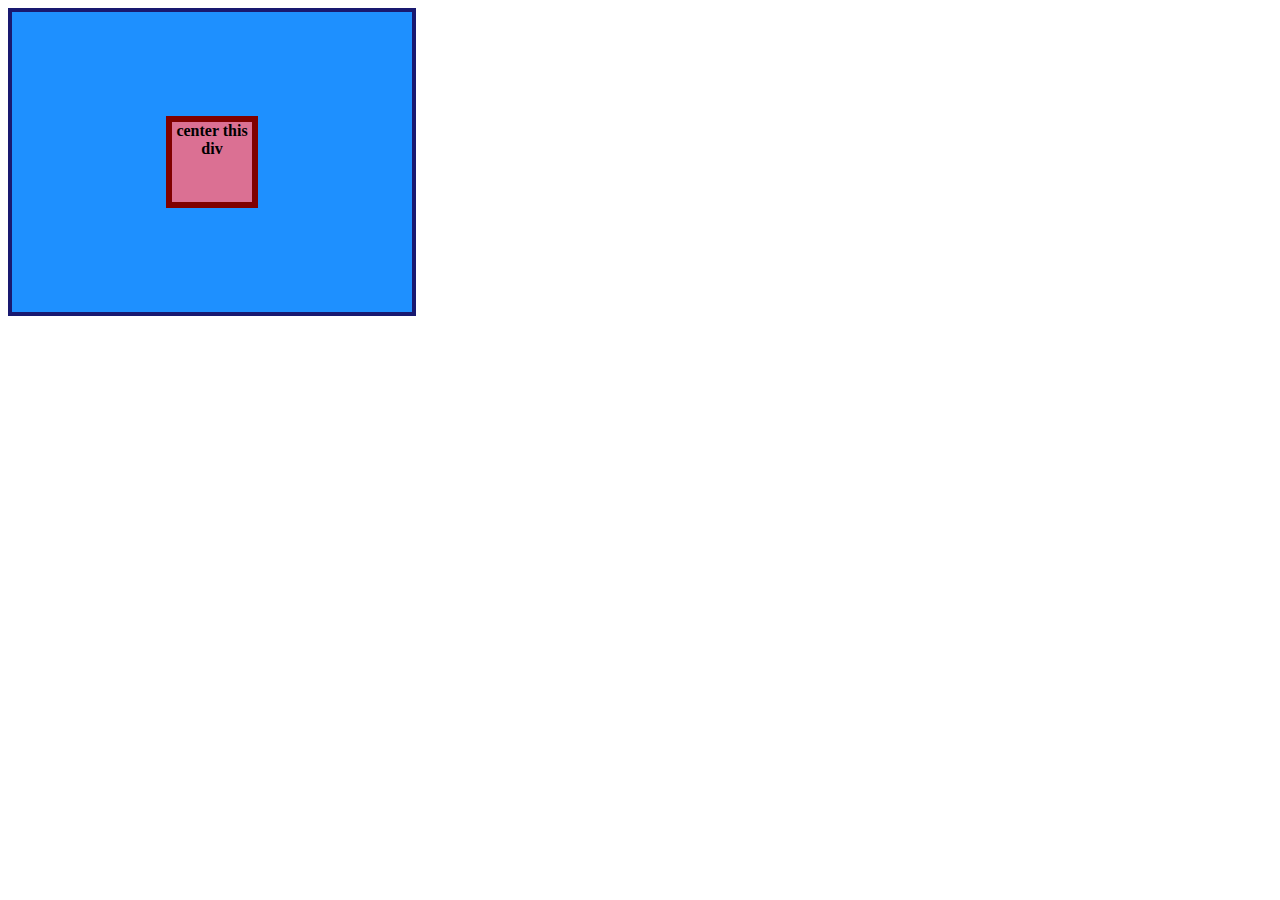
<file: 01-flex-center/index.html>
<!DOCTYPE html>
<html lang="en">
  <head>
    <meta charset="UTF-8">
    <meta http-equiv="X-UA-Compatible" content="IE=edge">
    <meta name="viewport" content="width=device-width, initial-scale=1.0">
    <title>CENTER THIS DIV</title>
    <link rel="stylesheet" href="style.css">
  </head>
  <body>
    <div class="container">
      <div class="box">center this div</div>
    </div>
  </body>
</html>
</file>
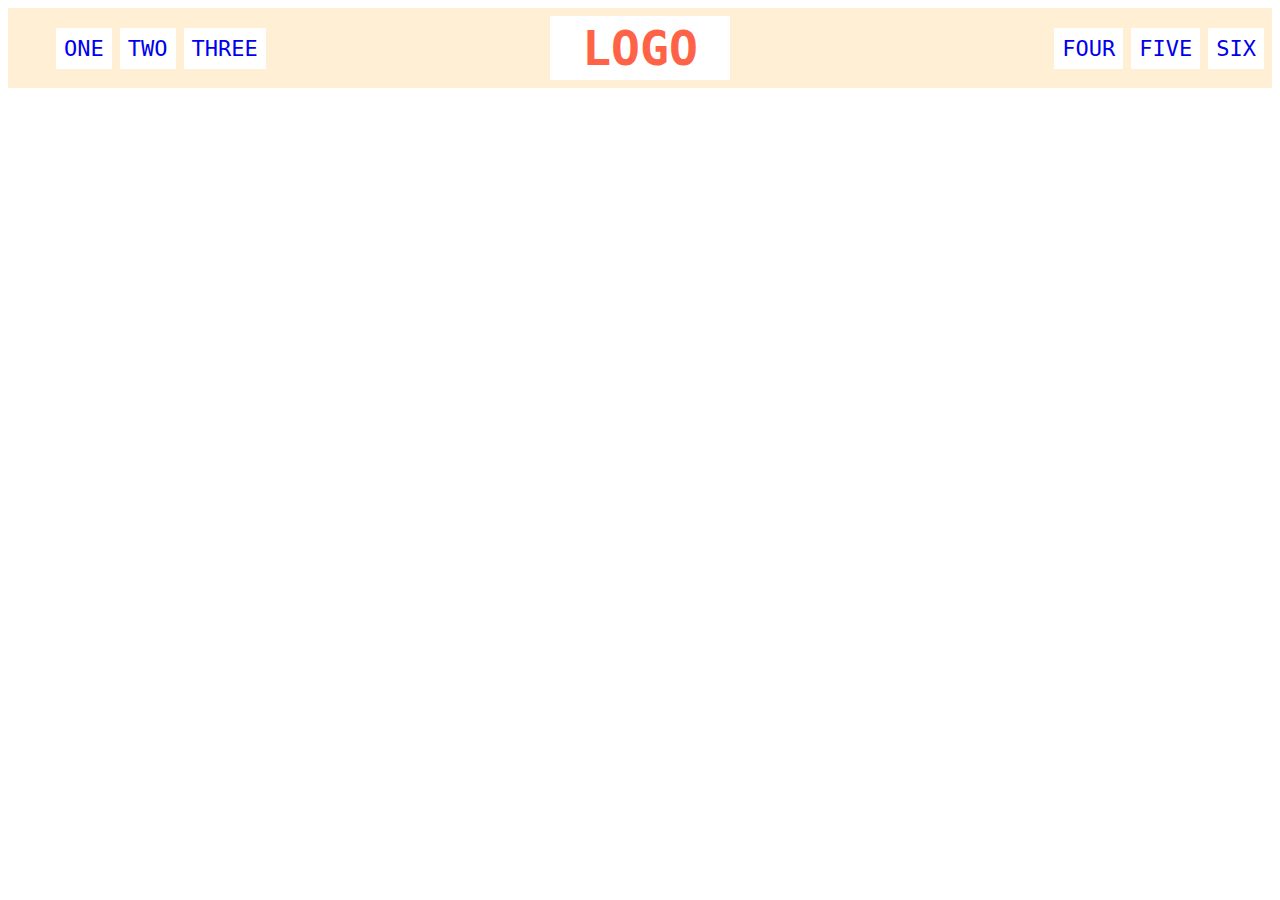
<file: 02-flex-header/index.html>
<!DOCTYPE html>
<html lang="en">
  <head>
    <meta charset="UTF-8">
    <meta http-equiv="X-UA-Compatible" content="IE=edge">
    <meta name="viewport" content="width=device-width, initial-scale=1.0">
    <title>Flex Header</title>
    <link rel="stylesheet" href="style.css">
  </head>
  <body>
    <div class="header">
      <div class="left-links">
        <ul>
          <li><a href="#">ONE</a></li>
          <li><a href="#">TWO</a></li>
          <li><a href="#">THREE</a></li>
        </ul>
      </div>
      <div class="logo">LOGO</div>
      <div class="right-links">
        <ul>
          <li><a href="#">FOUR</a></li>
          <li><a href="#">FIVE</a></li>
          <li><a href="#">SIX</a></li>
        </ul>
      </div>
    </div>
  </body>
</html>
</file>
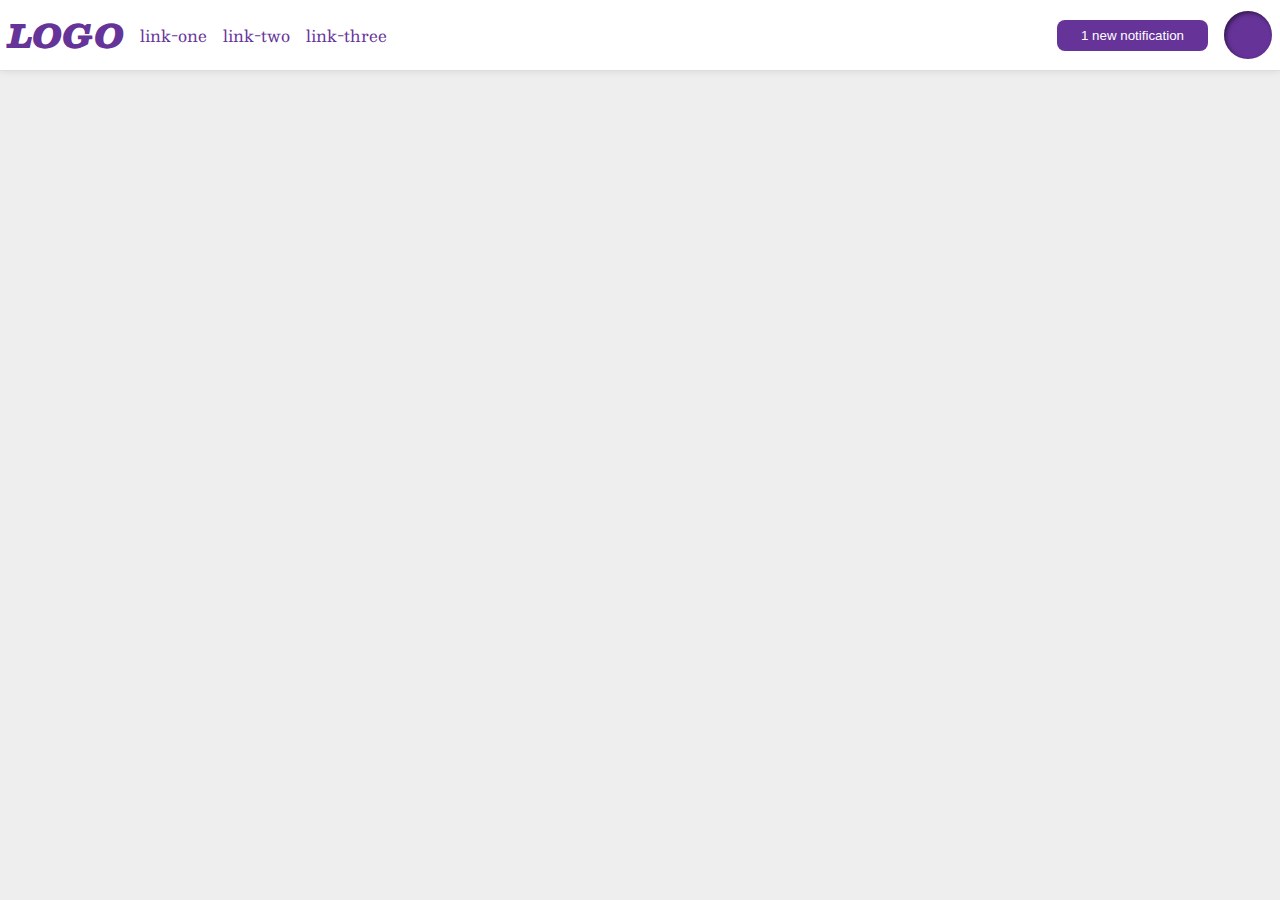
<file: 03-flex-header-2/index.html>
<!DOCTYPE html>
<html lang="en">
  <head>
    <meta charset="UTF-8">
    <meta http-equiv="X-UA-Compatible" content="IE=edge">
    <meta name="viewport" content="width=device-width, initial-scale=1.0">
    <title>Flex Header 2</title>
    <link rel="stylesheet" href="style.css">
  </head>
  <body>
    <div class="header">
      <div class="left">
        <div class="logo">
          LOGO
        </div>
        <ul class="links">
          <li><a href="google.com">link-one</a></li>
          <li><a href="google.com">link-two</a></li>
          <li><a href="google.com">link-three</a></li>
        </ul>

      </div>

      <div class="right">
        <button class="notifications">
          1 new notification
        </button>
        <div class="profile-image"></div>
      </div>
    </div>
  </body>
</html>
</file>
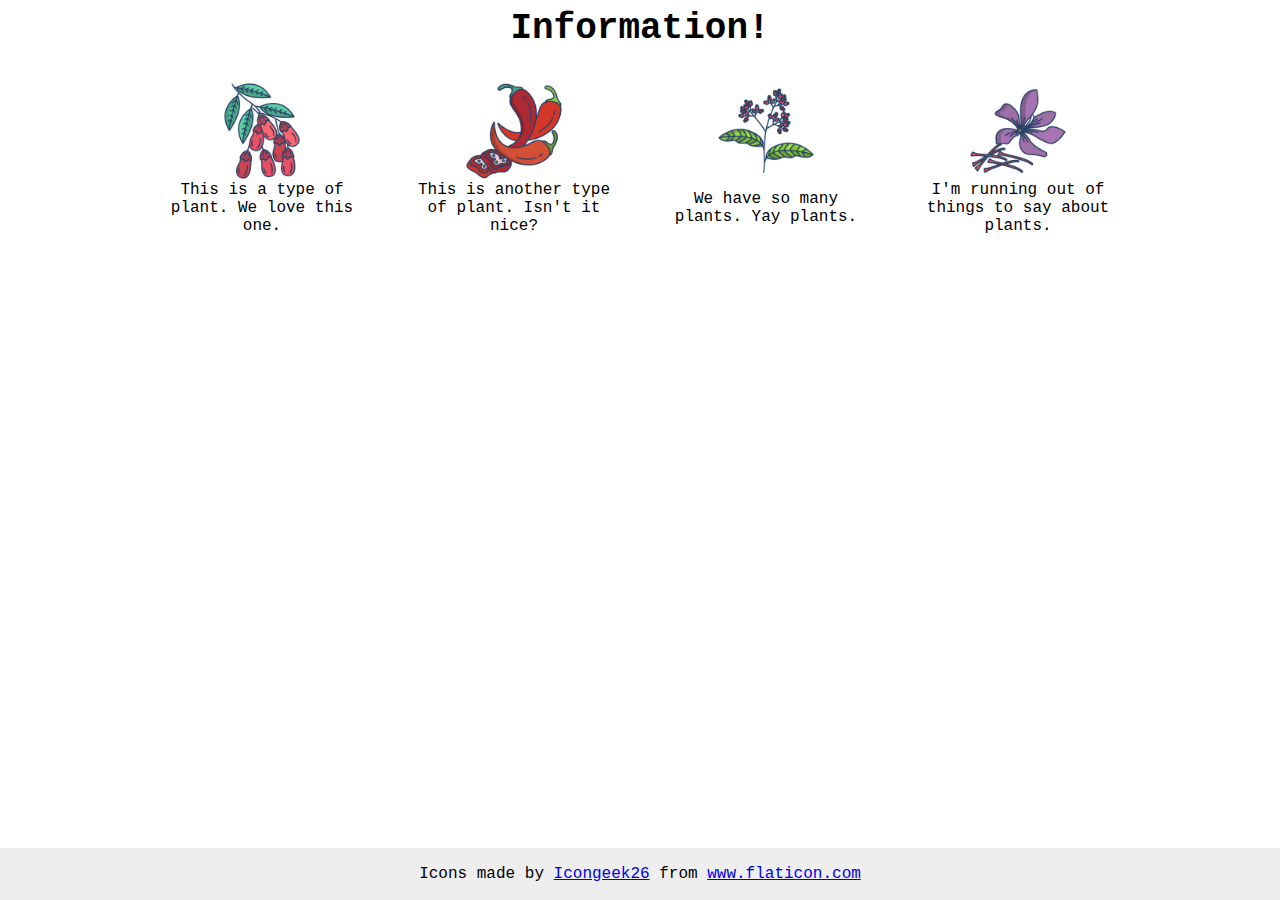
<file: 04-flex-information/index.html>
<!DOCTYPE html>
<html lang="en">
  <head>
    <meta charset="UTF-8">
    <meta http-equiv="X-UA-Compatible" content="IE=edge">
    <meta name="viewport" content="width=device-width, initial-scale=1.0">
    <title>Information</title>
    <link rel="stylesheet" href="style.css">
  </head>
  <body>
    <div class="parent">
      <div class="title">Information!</div>
    </div>

    <div class="contentFlex">

      <div class ="card">

        <div class="centerImg">
          <img src="./images/barberry.png" alt="barberry">
        </div>
        <div class="text">This is a type of plant. We love this one.</div>


      </div>

      <div class ="card">
        <div class="centerImg">
          <img src="./images/chilli.png" alt="chili">
        </div>
        <div class="text">This is another type of plant. Isn't it nice?</div>
      </div>

      <div class ="card">
        <div class="centerImg">
          <img src="./images/pepper.png" alt="pepper">
        </div>
        <div class="text">We have so many plants. Yay plants.</div>
      </div>
      

      <div class ="card">
        <div class="centerImg">
          <img src="./images/saffron.png" alt="saffron">
        </div>
        <div class="text">I'm running out of things to say about plants.</div>
      </div>

   
  </div>
    <!-- disregard this section, it's here to give attribution to the creator of these icons -->
    <div class="footer">
      <div>Icons made by <a href="https://www.flaticon.com/authors/icongeek26" title="Icongeek26">Icongeek26</a> from <a href="https://www.flaticon.com/" title="Flaticon">www.flaticon.com</a></div>
    </div>
  </body>
</html>
</file>
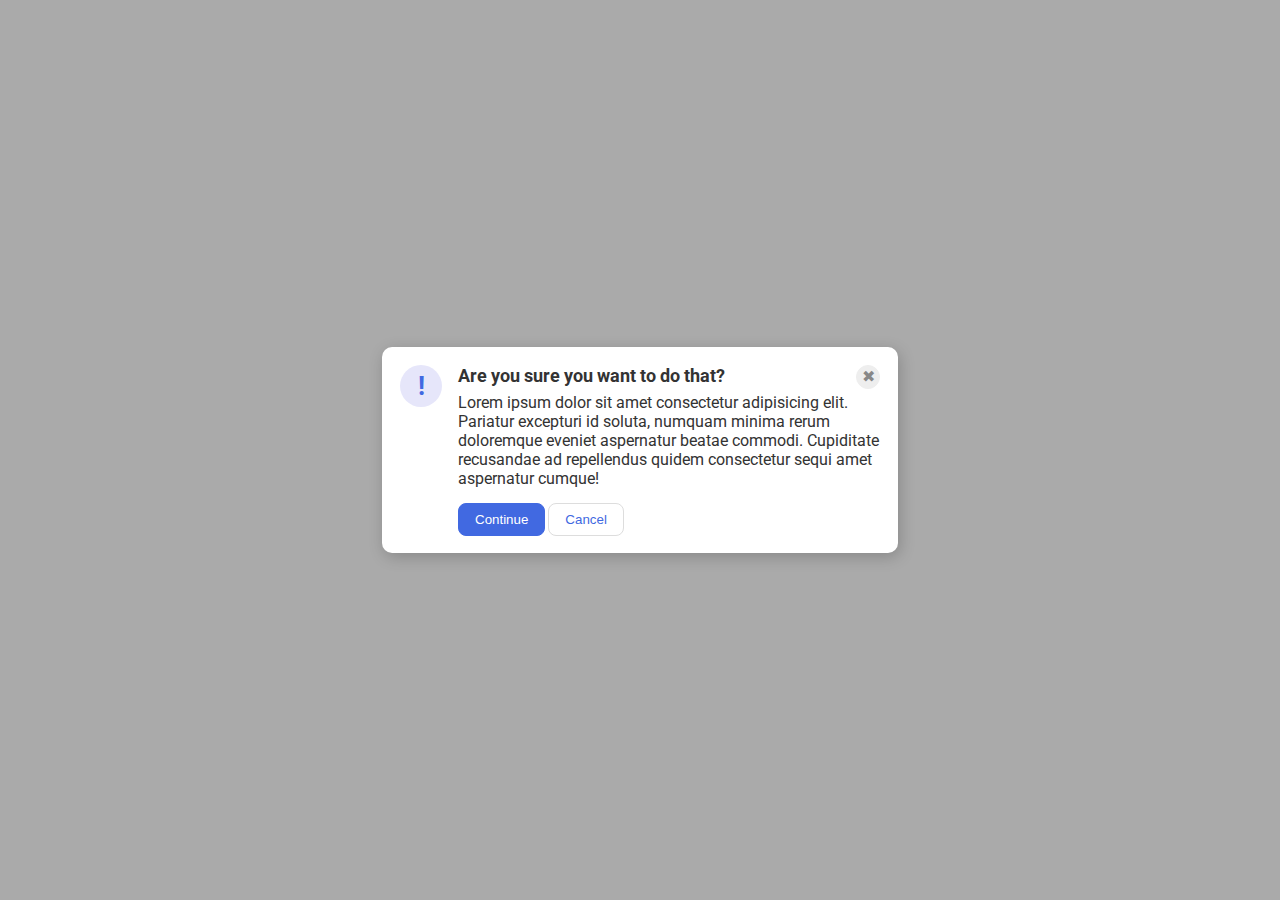
<file: 05-flex-modal/index.html>
<!DOCTYPE html>
<html lang="en">
  <head>
    <meta charset="UTF-8">
    <meta http-equiv="X-UA-Compatible" content="IE=edge">
    <meta name="viewport" content="width=device-width, initial-scale=1.0">
    <link rel="stylesheet" href="style.css">
    <title>Modal</title>
  </head>
  <body>
    <div class="modal">
      <div class="icon">!</div>

      <div class="secondModal">

        <div class="header">Are you sure you want to do that?
          <button class="close-button">✖</button>
        </div>

        <div class="text">Lorem ipsum dolor sit amet consectetur adipisicing elit. Pariatur excepturi id soluta, numquam minima rerum doloremque eveniet aspernatur beatae commodi. Cupiditate recusandae ad repellendus quidem consectetur sequi amet aspernatur cumque!</div>
   
        <div class="flexButtons">
          <button class="continue">Continue</button>
          <button class="cancel">Cancel</button>
        </div>
      </div>

    </div>
  </body>
</html>
</file>
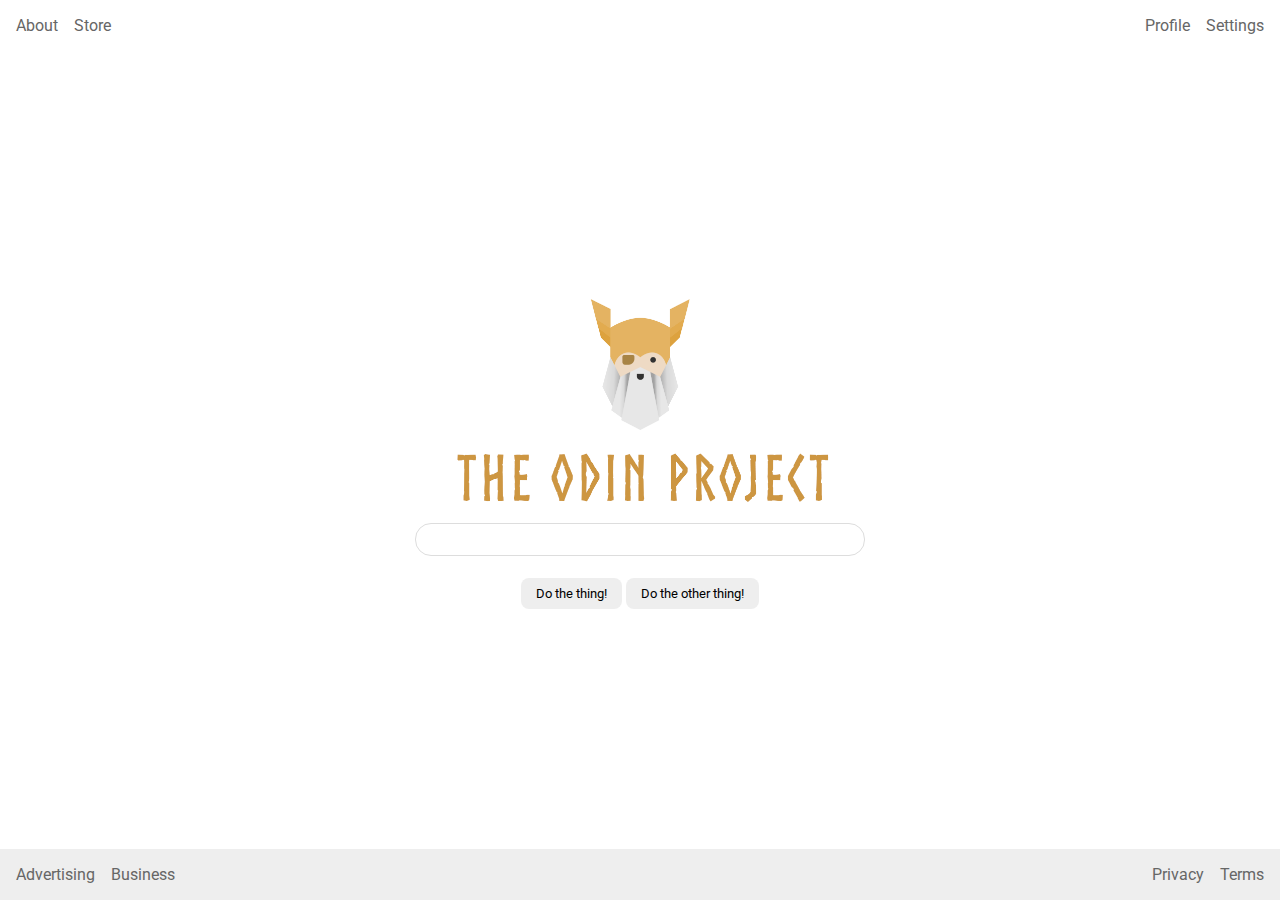
<file: 06-flex-layout/index.html>
<!DOCTYPE html>
<html lang="en">
  <head>
    <meta charset="UTF-8">
    <meta http-equiv="X-UA-Compatible" content="IE=edge">
    <meta name="viewport" content="width=device-width, initial-scale=1.0">
    <title>LAYOUT</title>
    <link rel="stylesheet" href="./style.css">
  </head>
  <body>
    <div class="header">
      <ul class="left-links">
        <li><a href="#">About</a></li>
        <li><a href="#">Store</a></li>
      </ul>
      <ul class="right-links">
        <li><a href="#">Profile</a></li>
        <li><a href="#">Settings</a></li>
      </ul>
    </div>

      <div class="content">
        <img src="./logo.png" alt="Project logo. Represents odin with the project name.">
        <div class="input">
          <input type="text">
        </div>
        <div class="buttons">
          <button>Do the thing!</button>
          <button>Do the other thing!</button>
        </div>
      </div>

    <div class="footer">
      <ul class="left-links">
        <li><a href="#">Advertising</a></li>
        <li><a href="#">Business</a></li>
      </ul>
      <ul class="right-links">
        <li><a href="#">Privacy</a></li>
        <li><a href="#">Terms</a></li>
      </ul>
    </div>
  </body>
</html>
</file>
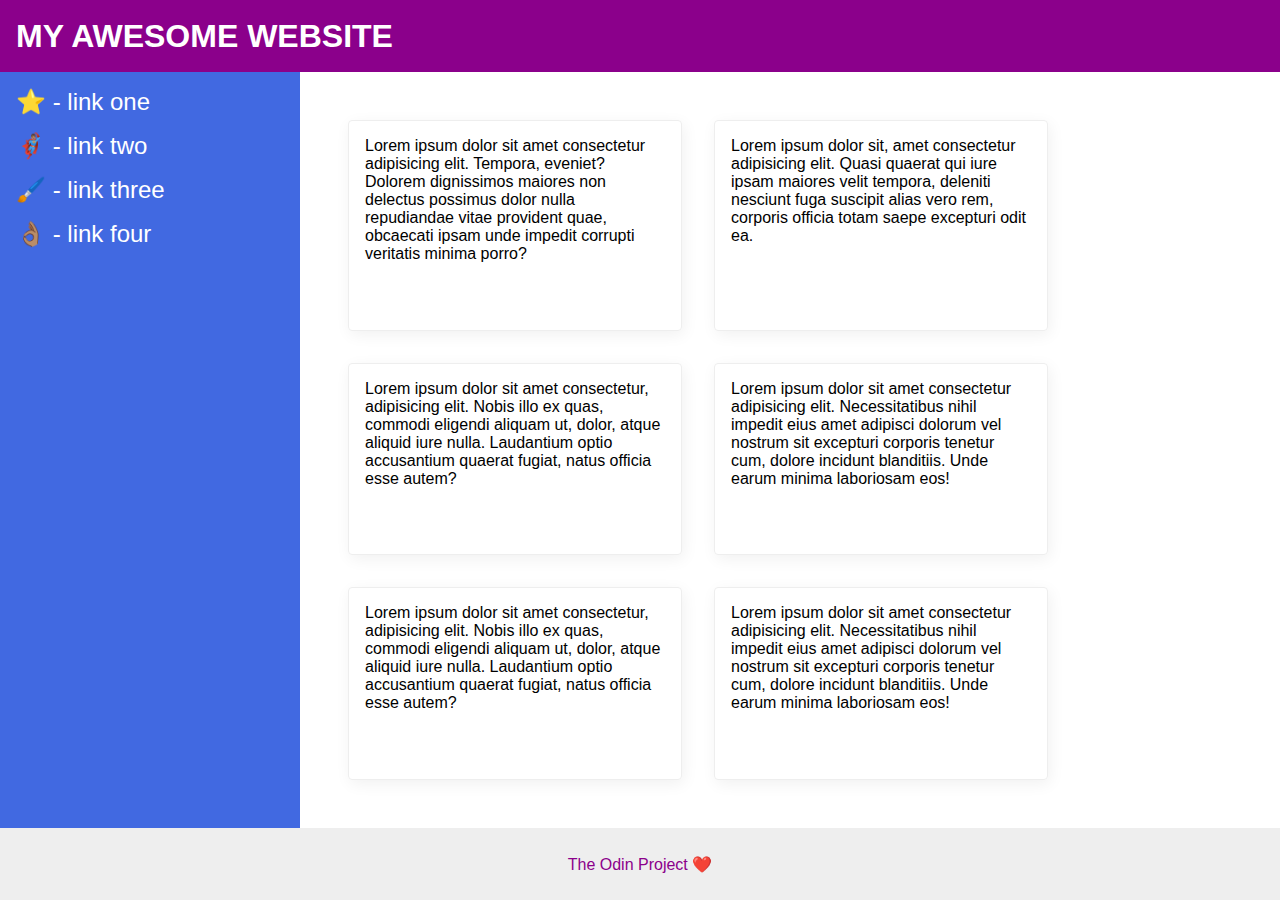
<file: 07-flex-layout-2/index.html>
<!DOCTYPE html>
<html lang="en">
  <head>
    <meta charset="UTF-8">
    <meta http-equiv="X-UA-Compatible" content="IE=edge">
    <meta name="viewport" content="width=device-width, initial-scale=1.0">
    <title>The Holy Grail</title>
    <link rel="stylesheet" href="style.css">
  </head>
  <body>
    <div class="header">
      MY AWESOME WEBSITE
    </div>
    
    <div class="container">
      <div class="sidebar">
        <ul>
          <li><a href="#">⭐ - link one</a></li>
          <li><a href="#">🦸🏽‍♂️ - link two</a></li>
          <li><a href="#">🖌️ - link three</a></li>
          <li><a href="#">👌🏽 - link four</a></li>
        </ul>
      </div>
      
      <div class="cards">
        <div class="card">Lorem ipsum dolor sit amet consectetur adipisicing elit. Tempora, eveniet? Dolorem dignissimos maiores non delectus possimus dolor nulla repudiandae vitae provident quae, obcaecati ipsam unde impedit corrupti veritatis minima porro?</div>
        <div class="card">Lorem ipsum dolor sit, amet consectetur adipisicing elit. Quasi quaerat qui iure ipsam maiores velit tempora, deleniti nesciunt fuga suscipit alias vero rem, corporis officia totam saepe excepturi odit ea.</div>
        <div class="card">Lorem ipsum dolor sit amet consectetur, adipisicing elit. Nobis illo ex quas, commodi eligendi aliquam ut, dolor, atque aliquid iure nulla. Laudantium optio accusantium quaerat fugiat, natus officia esse autem?</div>
        <div class="card">Lorem ipsum dolor sit amet consectetur adipisicing elit. Necessitatibus nihil impedit eius amet adipisci dolorum vel nostrum sit excepturi corporis tenetur cum, dolore incidunt blanditiis. Unde earum minima laboriosam eos!</div>
        <div class="card">Lorem ipsum dolor sit amet consectetur, adipisicing elit. Nobis illo ex quas, commodi eligendi aliquam ut, dolor, atque aliquid iure nulla. Laudantium optio accusantium quaerat fugiat, natus officia esse autem?</div>
        <div class="card">Lorem ipsum dolor sit amet consectetur adipisicing elit. Necessitatibus nihil impedit eius amet adipisci dolorum vel nostrum sit excepturi corporis tenetur cum, dolore incidunt blanditiis. Unde earum minima laboriosam eos!</div>
      </div>
    </div>

    <div class="footer">
      The Odin Project ❤️
    </div>
  </body>
</html>
</file>
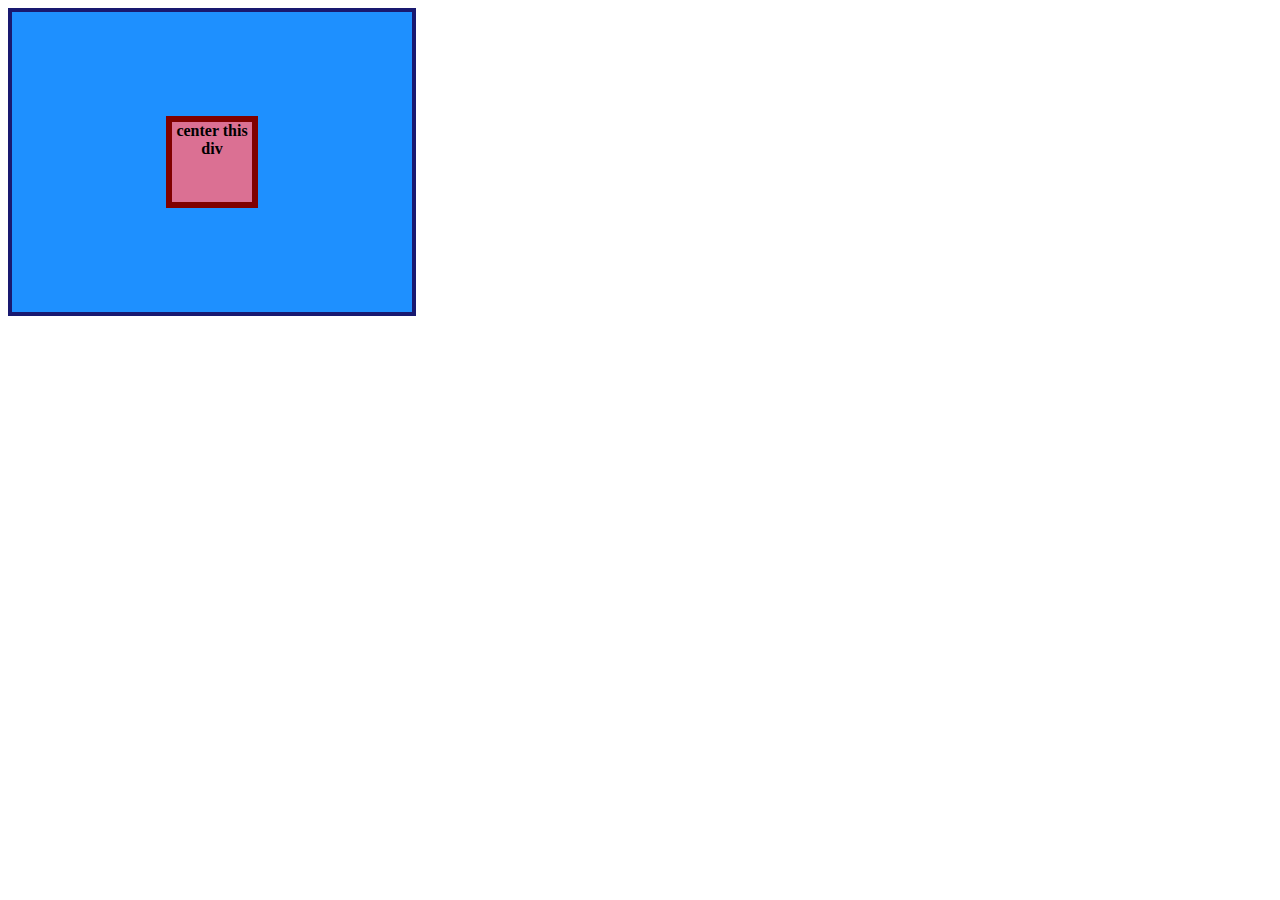
<file: 01-flex-center/solution/solution.html>
<!DOCTYPE html>
<html lang="en">
  <head>
    <meta charset="UTF-8">
    <meta http-equiv="X-UA-Compatible" content="IE=edge">
    <meta name="viewport" content="width=device-width, initial-scale=1.0">
    <title>CENTER THIS DIV</title>
    <link rel="stylesheet" href="solution.css">
  </head>
  <body>
    <div class="container">
      <div class="box">center this div</div>
    </div>
  </body>
</html>
</file>
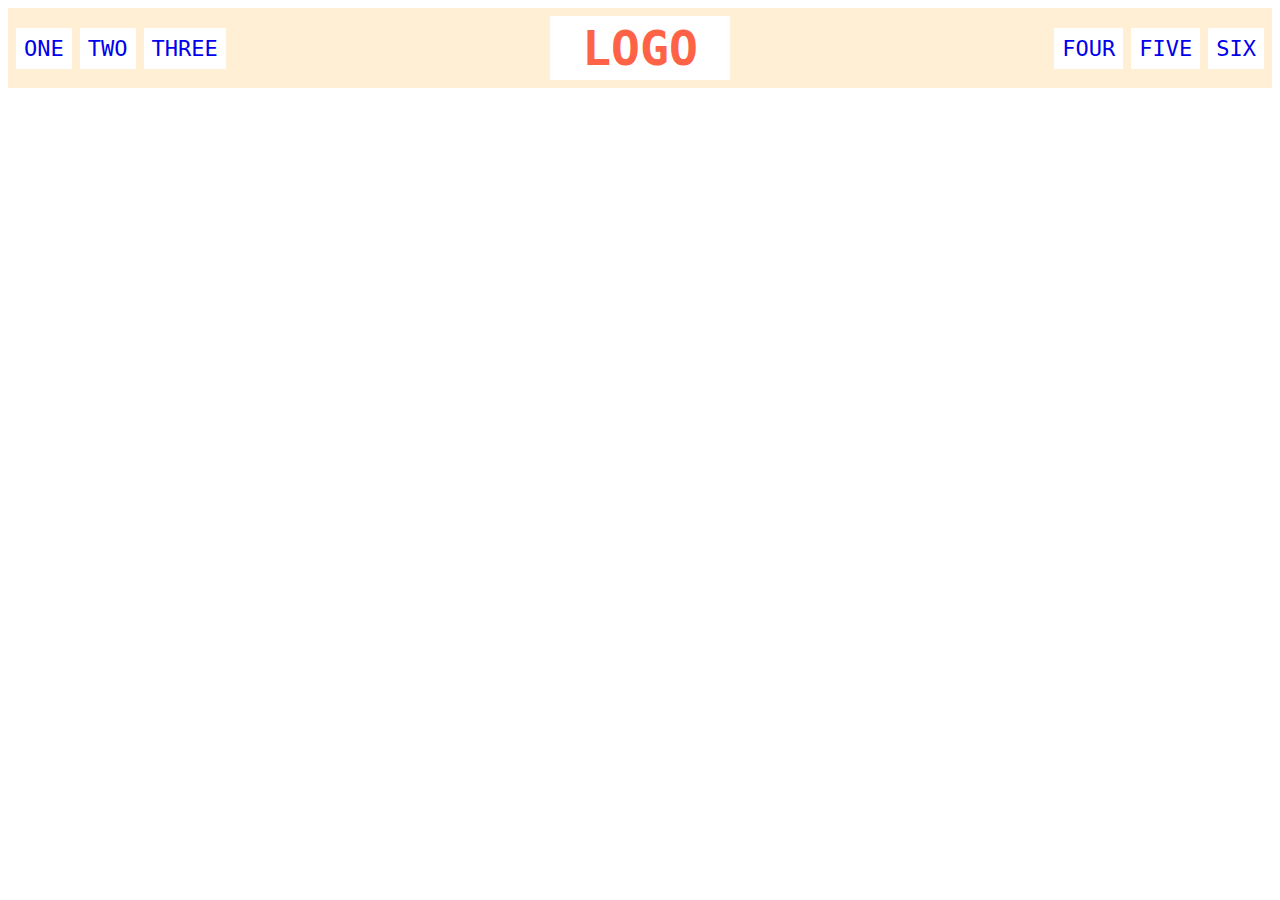
<file: 02-flex-header/solution/solution.html>
<!DOCTYPE html>
<html lang="en">
  <head>
    <meta charset="UTF-8">
    <meta http-equiv="X-UA-Compatible" content="IE=edge">
    <meta name="viewport" content="width=device-width, initial-scale=1.0">
    <title>Flex Header</title>
    <link rel="stylesheet" href="solution.css">
  </head>
  <body>
    <div class="header">
      <div class="left-links">
        <ul>
          <li><a href="#">ONE</a></li>
          <li><a href="#">TWO</a></li>
          <li><a href="#">THREE</a></li>
        </ul>
      </div>
      <div class="logo">LOGO</div>
      <div class="right-links">
        <ul>
          <li><a href="#">FOUR</a></li>
          <li><a href="#">FIVE</a></li>
          <li><a href="#">SIX</a></li>
        </ul>
      </div>
    </div>
  </body>
</html>
</file>
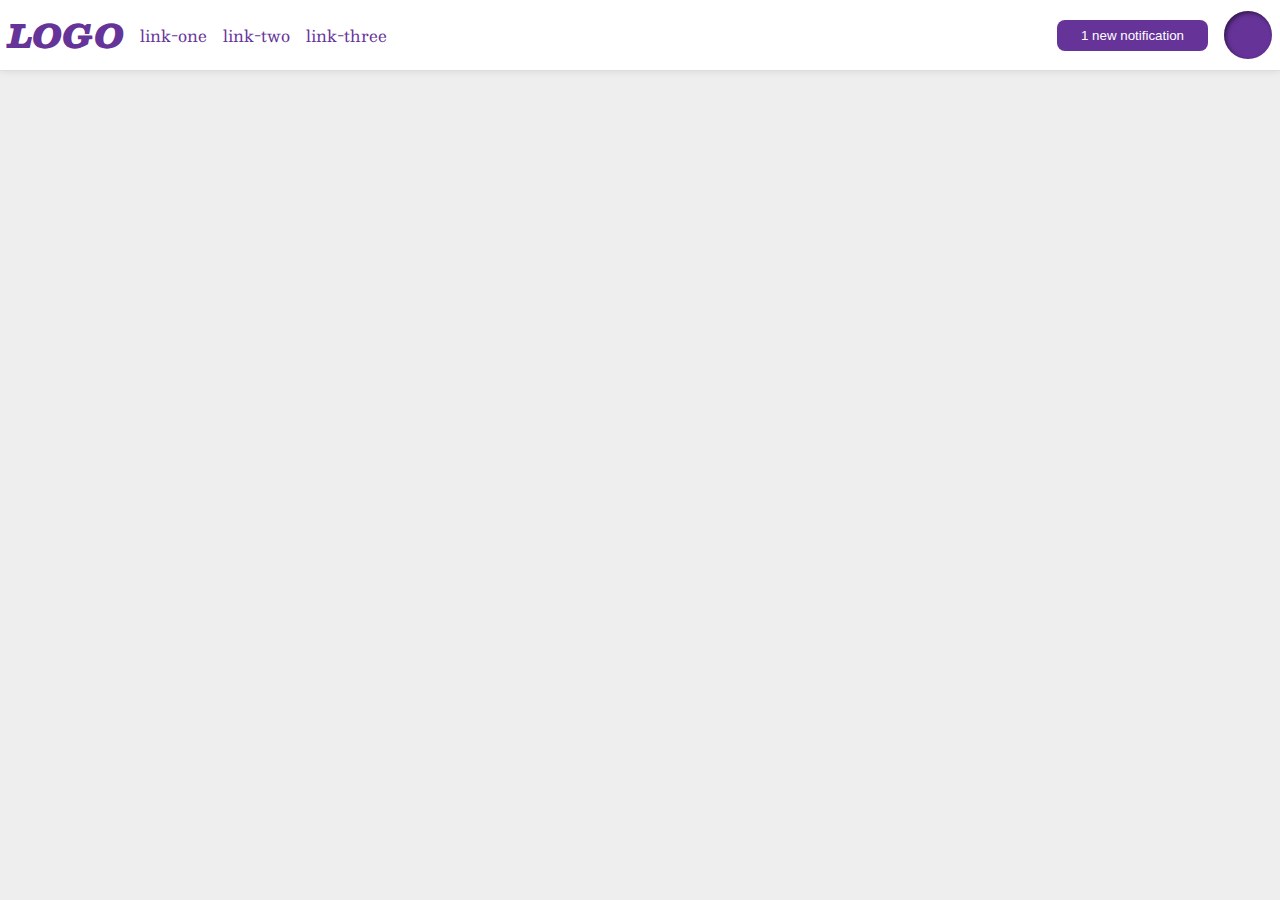
<file: 03-flex-header-2/solution/solution.html>
<!DOCTYPE html>
<html lang="en">
  <head>
    <meta charset="UTF-8">
    <meta http-equiv="X-UA-Compatible" content="IE=edge">
    <meta name="viewport" content="width=device-width, initial-scale=1.0">
    <title>Flex Header 2</title>
    <link rel="stylesheet" href="solution.css">
  </head>
  <body>
    <div class="header">
      <div class="left">
        <div class="logo">
          LOGO
        </div>
        <ul class="links">
          <li><a href="google.com">link-one</a></li>
          <li><a href="google.com">link-two</a></li>
          <li><a href="google.com">link-three</a></li>
        </ul>
      </div>
      <div class="right">
        <button class="notifications">
          1 new notification
        </button>
        <div class="profile-image"></div>
      </div>
    </div>
  </body>
</html>
</file>
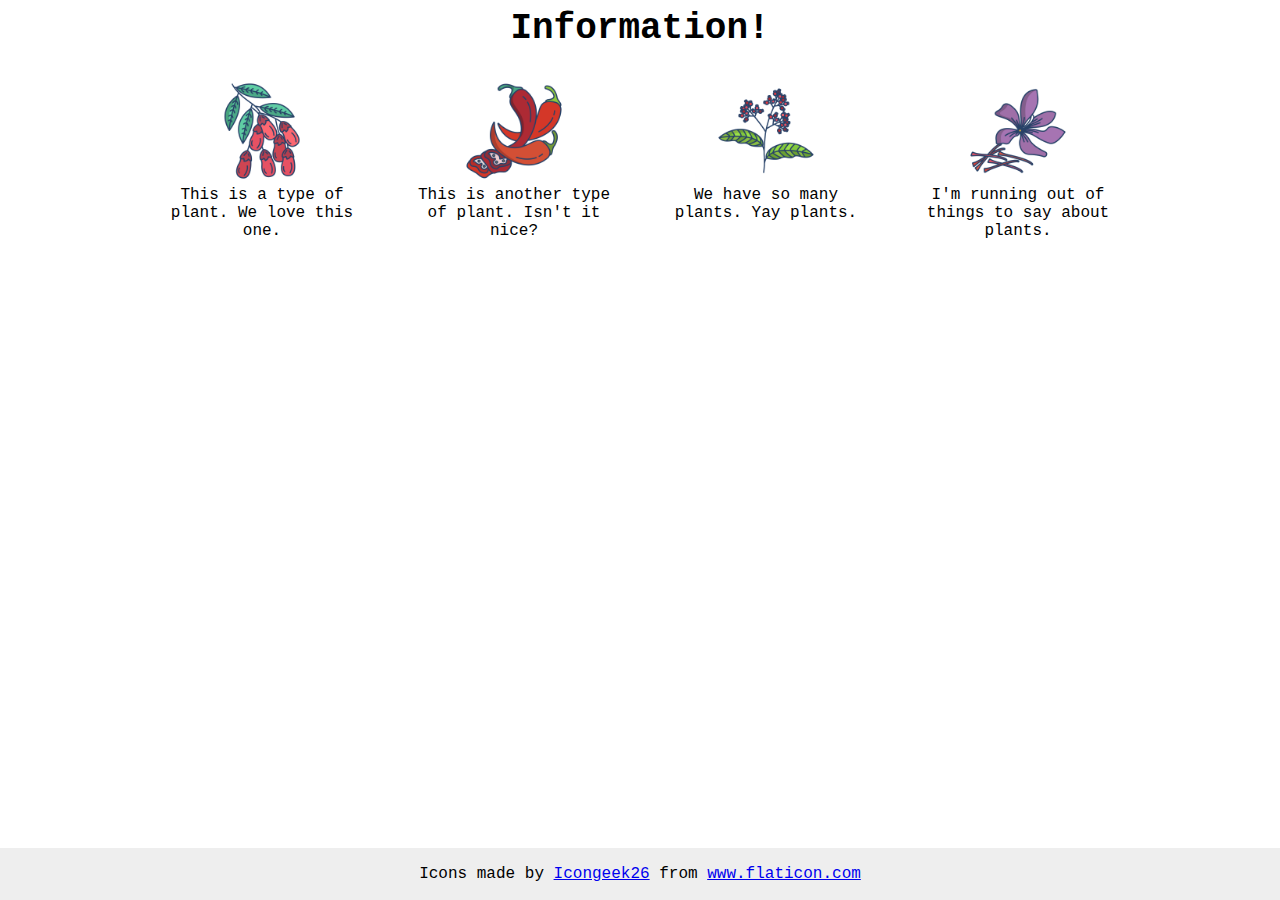
<file: 04-flex-information/solution/solution.html>
<!DOCTYPE html>
<html lang="en">
  <head>
    <meta charset="UTF-8">
    <meta http-equiv="X-UA-Compatible" content="IE=edge">
    <meta name="viewport" content="width=device-width, initial-scale=1.0">
    <title>Information</title>
    <link rel="stylesheet" href="solution.css">
  </head>
  <body>
    <div class="title">Information!</div>

    <div class="container">
      <div class="info">
        <img src="./images/barberry.png" alt="barberry">
        <div class="text">This is a type of plant. We love this one.</div>
      </div>
      <div class="info">
        <img src="./images/chilli.png" alt="chili">
        <div class="text">This is another type of plant. Isn't it nice?</div>
      </div>
      <div class="info">
        <img src="./images/pepper.png" alt="pepper">
        <div class="text">We have so many plants. Yay plants.</div>
      </div>
      <div class="info">
        <img src="./images/saffron.png" alt="saffron">
        <div class="text">I'm running out of things to say about plants.</div>
      </div>
    </div>

    <!-- disregard this section, it's here to give attribution to the creator of these icons -->
    <div class="footer">
      <div>Icons made by <a href="https://www.flaticon.com/authors/icongeek26" title="Icongeek26">Icongeek26</a> from <a href="https://www.flaticon.com/" title="Flaticon">www.flaticon.com</a></div>
    </div>
  </body>
</html>
</file>
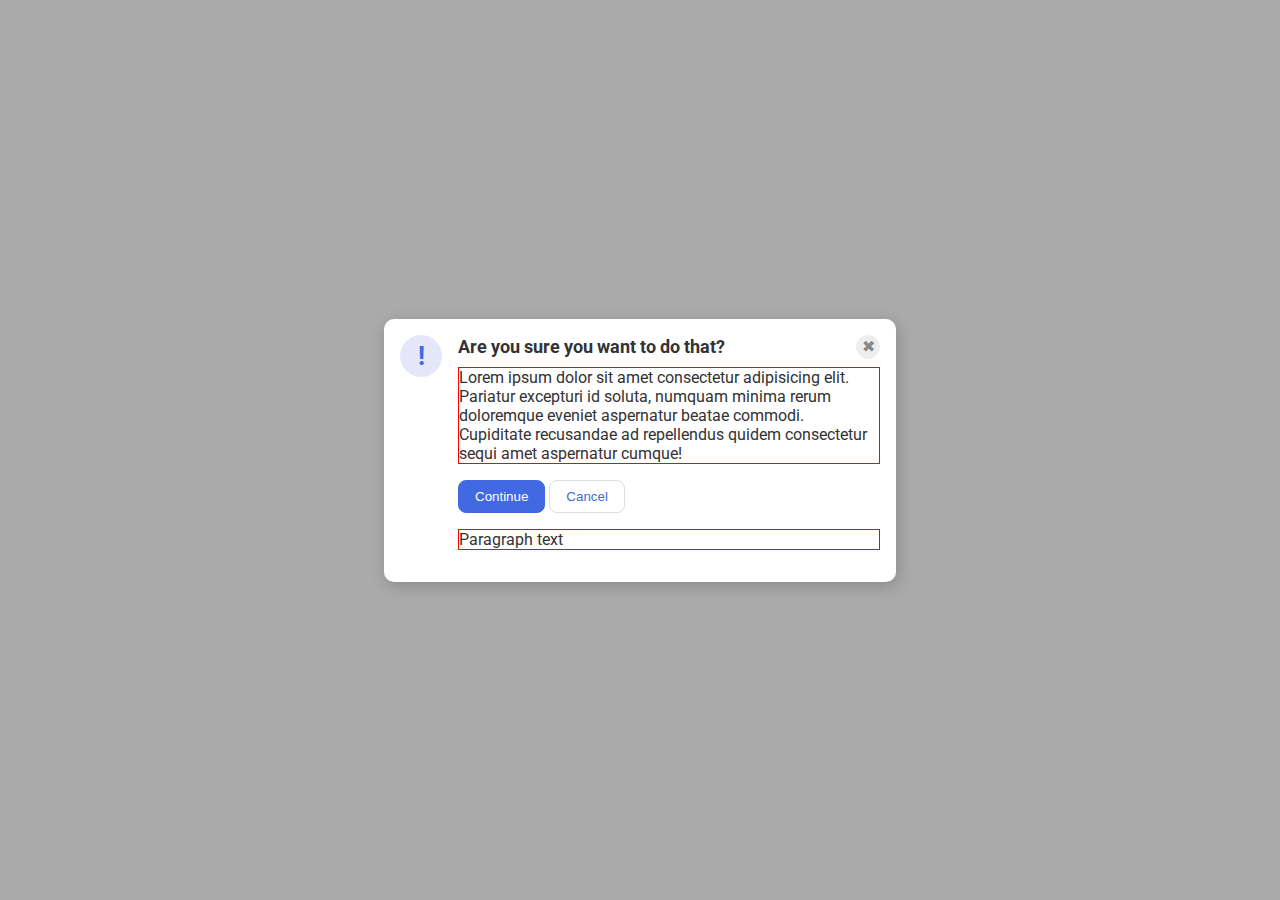
<file: 05-flex-modal/solution/solution.html>
<!DOCTYPE html>
<html lang="en">
  <head>
    <meta charset="UTF-8">
    <meta http-equiv="X-UA-Compatible" content="IE=edge">
    <meta name="viewport" content="width=device-width, initial-scale=1.0">
    <link rel="stylesheet" href="solution.css">
    <title>Modal</title>
  </head>
  <body>
    <div class="modal">
      <div class="icon">!</div>
      <!-- additional container used here -->
      <div class="container">
        <!-- header div was moved to encompass the close button as well -->
        <div class="header">Are you sure you want to do that?
          <button class="close-button">✖</button>
        </div>
        <div class="text">Lorem ipsum dolor sit amet consectetur adipisicing elit. Pariatur excepturi id soluta, numquam minima rerum doloremque eveniet aspernatur beatae commodi. Cupiditate recusandae ad repellendus quidem consectetur sequi amet aspernatur cumque!</div>
        <button class="continue">Continue</button>
        <button class="cancel">Cancel</button>
        <p>Paragraph text</p>
      </div>
    </div>
  </body>
</html>
</file>
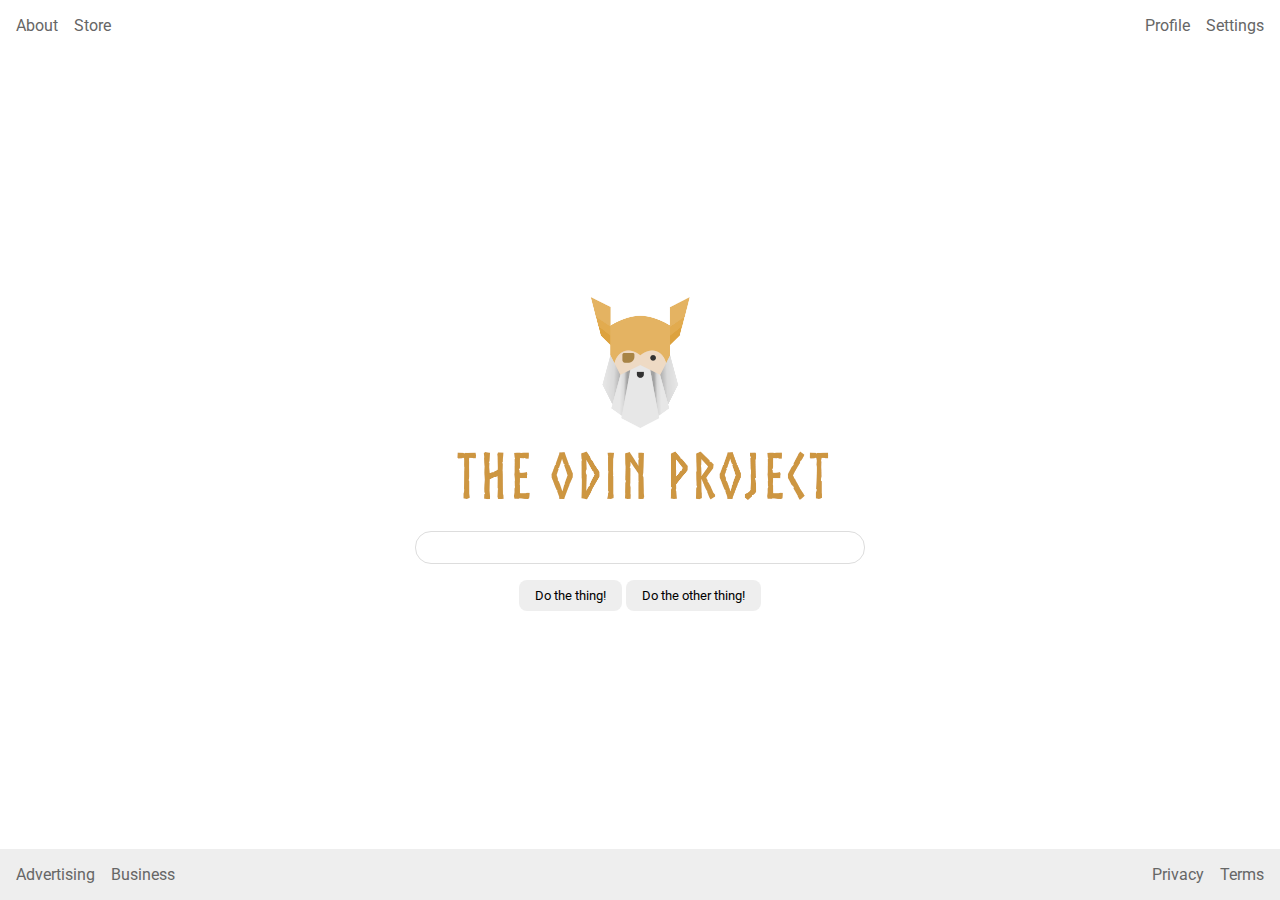
<file: 06-flex-layout/solution/solution.html>
<!DOCTYPE html>
<html lang="en">
  <head>
    <meta charset="UTF-8">
    <meta http-equiv="X-UA-Compatible" content="IE=edge">
    <meta name="viewport" content="width=device-width, initial-scale=1.0">
    <title>LAYOUT</title>
    <link rel="stylesheet" href="./solution.css">
  </head>
  <body>
    <div class="header">
      <ul class="left-links">
        <li><a href="#">About</a></li>
        <li><a href="#">Store</a></li>
      </ul>
      <ul class="right-links">
        <li><a href="#">Profile</a></li>
        <li><a href="#">Settings</a></li>
      </ul>
    </div>
    <div class="content">
      <img src="./logo.png" alt="Project logo. Represents odin with the project name.">
      <div class="input">
        <input type="text">
      </div>
      <div class="buttons">
        <button>Do the thing!</button>
        <button>Do the other thing!</button>
      </div>
    </div>
    <div class="footer">
      <ul class="left-links">
        <li><a href="#">Advertising</a></li>
        <li><a href="#">Business</a></li>
      </ul>
      <ul class="right-links">
        <li><a href="#">Privacy</a></li>
        <li><a href="#">Terms</a></li>
      </ul>
    </div>
  </body>
</html>
</file>
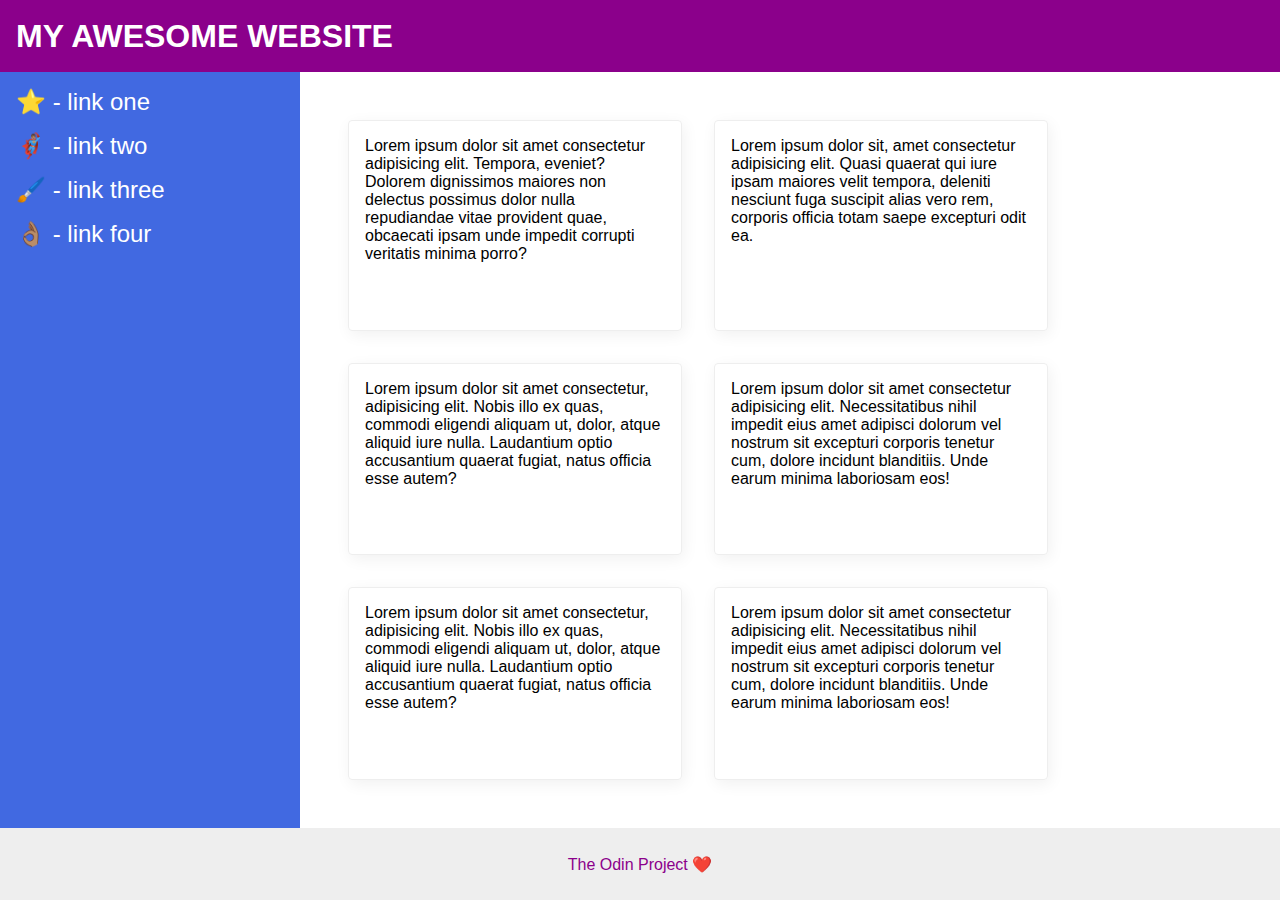
<file: 07-flex-layout-2/solution/solution.html>
<!DOCTYPE html>
<html lang="en">
  <head>
    <meta charset="UTF-8">
    <meta http-equiv="X-UA-Compatible" content="IE=edge">
    <meta name="viewport" content="width=device-width, initial-scale=1.0">
    <title>The Holy Grail</title>
    <link rel="stylesheet" href="solution.css">
  </head>
  <body>
    <div class="header">
      MY AWESOME WEBSITE
    </div>
    <div class="body">
      <div class="sidebar">
        <ul>
          <li><a href="#">⭐ - link one</a></li>
          <li><a href="#">🦸🏽‍♂️ - link two</a></li>
          <li><a href="#">🖌️ - link three</a></li>
          <li><a href="#">👌🏽 - link four</a></li>
        </ul>
      </div>
      <div class="container">
        <div class="card">Lorem ipsum dolor sit amet consectetur adipisicing elit. Tempora, eveniet? Dolorem dignissimos maiores non delectus possimus dolor nulla repudiandae vitae provident quae, obcaecati ipsam unde impedit corrupti veritatis minima porro?</div>
        <div class="card">Lorem ipsum dolor sit, amet consectetur adipisicing elit. Quasi quaerat qui iure ipsam maiores velit tempora, deleniti nesciunt fuga suscipit alias vero rem, corporis officia totam saepe excepturi odit ea.</div>
        <div class="card">Lorem ipsum dolor sit amet consectetur, adipisicing elit. Nobis illo ex quas, commodi eligendi aliquam ut, dolor, atque aliquid iure nulla. Laudantium optio accusantium quaerat fugiat, natus officia esse autem?</div>
        <div class="card">Lorem ipsum dolor sit amet consectetur adipisicing elit. Necessitatibus nihil impedit eius amet adipisci dolorum vel nostrum sit excepturi corporis tenetur cum, dolore incidunt blanditiis. Unde earum minima laboriosam eos!</div>
        <div class="card">Lorem ipsum dolor sit amet consectetur, adipisicing elit. Nobis illo ex quas, commodi eligendi aliquam ut, dolor, atque aliquid iure nulla. Laudantium optio accusantium quaerat fugiat, natus officia esse autem?</div>
        <div class="card">Lorem ipsum dolor sit amet consectetur adipisicing elit. Necessitatibus nihil impedit eius amet adipisci dolorum vel nostrum sit excepturi corporis tenetur cum, dolore incidunt blanditiis. Unde earum minima laboriosam eos!</div>
      </div>
    </div>
    <div class="footer">
      The Odin Project ❤️
    </div>
  </body>
</html>
</file>
<file: 01-flex-center/style.css>
.container {
  background: dodgerblue;
  border: 4px solid midnightblue;
  width: 400px;
  height: 300px;
  display: flex;;
  justify-content: center;
  align-items: center;
}

.box {
  background: palevioletred;
  font-weight: bold;
  text-align: center;
  border: 6px solid maroon;
  width: 80px;
  height: 80px;
}
</file>
<file: 02-flex-header/style.css>
.header  {
  font-family: monospace;
  background: papayawhip;
  display: flex;
  justify-content: space-between;
  align-items: center;
}

.logo {
  font-size: 48px;
  font-weight: 900;
  color: tomato;
  background: white;
  padding: 4px 32px;
  margin: 0.5rem;
}

ul {
  /* this removes the dots on the list items*/
  list-style-type: none;
  display: flex;
  gap: 0.5rem;
  margin: 0.5rem

}

a {
  font-size: 22px;
  background: white;
  padding: 8px;
  /* this removes the line under the links */
  text-decoration: none;
}
</file>
<file: 03-flex-header-2/style.css>
@import url('https://fonts.googleapis.com/css2?family=Besley:ital,wght@0,400;1,900&display=swap');

body {
  margin: 0;
  background: #eee;
  font-family: Besley, serif;

}

.header {
  background: white;
  border-bottom: 1px solid #ddd;
  box-shadow: 0 0 8px rgba(0,0,0,.1);
  display: flex;
  justify-content: space-between;
  align-items: center;
  padding: 8px;
}

.profile-image {
  background: rebeccapurple;
  box-shadow: inset 2px 2px 4px rgba(0,0,0,.5);
  border-radius: 50%;
  width: 48px;
  height: 48px;
}

.logo {
  color: rebeccapurple;
  font-size: 32px;
  font-weight: 900;
  font-style: italic;
}

button {
  border: none;
  border-radius: 8px;
  background: rebeccapurple;
  color: white;
  padding: 8px 24px;
}

a {
  text-decoration: none;
  color: rebeccapurple;
}

ul {
  list-style-type: none;
  display: flex;
  justify-content: space-between;
  margin: 0;
  padding: 0;
  align-items: center;
}

.links {
  display: flex;
  gap: 16px;

  
}

.left {
  display: flex;
  gap: 16px;
}

.right {
  display: flex;
  align-items: center;
  gap: 16px;
}
</file>
<file: 04-flex-information/style.css>
body {
  font-family: 'Courier New', Courier, monospace;
}

img {
  width: 100px;
  height: 100px;

}

.title {
  font-size: 36px;
  font-weight: 900;
}

/* do not edit this footer */
.footer {
  position: fixed;
  bottom: 0;
  left: 0;
  right: 0;
  height: 52px;
  display: flex;
  align-items: center;
  justify-content: center;
  background: #eee;
}

.title {
  display: flex;
  justify-content: center;
  margin-bottom: 32px;

}

.text {
  text-align: center;
}

.contentFlex {
  display: flex;
  justify-content: center;
  gap: 52px;
}

.card {
  display: flex;
  justify-content: center;
  width: 200px;
  flex-wrap: wrap;
}

.centerImg {
  display: flex; 
  justify-content: center;
}
</file>
<file: 05-flex-modal/style.css>
@import url('https://fonts.googleapis.com/css2?family=Roboto:wght@400;700&display=swap');

html, body {
  height: 100%;
}

body {
  font-family: Roboto, sans-serif;
  margin: 0;
  background: #aaa;
  color: #333;
  /* I'll give you this one for free lol */
  display: flex;
  align-items: center;
  justify-content: center;
  gap: 1rem;
}

.modal {
  background: white;
  width: 480px;
  border-radius: 10px;
  box-shadow: 2px 4px 16px rgba(0,0,0,.2);
  padding: 1.1rem;
  display: flex; 
  gap: 1rem;
}

.icon {
  color: royalblue;
  font-size: 26px;
  font-weight: 700;
  background: lavender;
  width: 42px;
  height: 42px;
  border-radius: 50%;
  display: flex;
  align-items: center;
  justify-content: center;
  flex-shrink: 0;
}

.close-button {
  background: #eee;
  border-radius: 50%;
  color: #888;
  font-weight: 400;
  font-size: 16px;
  height: 24px;
  width: 24px;
  display: flex;
  align-items: center;
  justify-content: center;
  border: 1px solid #eee;
  padding: 0;
}

button {
  cursor: pointer;
  padding: 8px 16px;
  border-radius: 8px;
}

button.continue {
  background: royalblue;
  border: 1px solid royalblue;
  color: white;
}

button.cancel {
  background: white;
  border: 1px solid #ddd;
  color: royalblue;
}

.header {
  font-weight: bold;
  font-size: 18px;
  display: flex; 
  justify-content: space-between;
}

.secondModal {
  display: flex;
  flex-direction: column;
  gap: 4px;
}

.headerAndButton {

}

.flexButtons {
  display: flex;
  gap: 3px; 
}

.text {
  margin-bottom: 11px;
}
</file>
<file: 06-flex-layout/style.css>
@import url('https://fonts.googleapis.com/css2?family=Roboto:wght@400;700&display=swap');

body {
  height: 100vh;
  margin: 0;
  overflow: hidden;
  font-family: Roboto, sans-serif;
  display: flex;
  flex-direction: column;
  justify-content: space-between;

}

img {
  width: 600px;
}

button {
  font-family: Roboto, sans-serif;
  border: none;
  border-radius: 8px;
  background: #eee;
  padding: 8px 15px;
}

input {
  border: 1px solid #ddd;
  border-radius: 16px;
  padding: 8px 24px;
  width: 400px;
  margin-bottom: 16px;
}

li {
  list-style: none;
}

a {
  text-decoration: none;
  color: #666;
}

.header, .footer {
  display: flex; 
  justify-content: space-between;
  padding: 1rem;
}

ul {
  padding: 0; 
  margin: 0; 
}

.left-links, .right-links {
  display: flex;
  justify-content: space-between;
  gap: 1rem; 
}

.footer {
  background-color: #eeeeee;
}

.content {
  display: flex;
  justify-content: center;
  align-items: center;
  flex-direction: column;
  gap: 6px;
}
</file>
<file: 07-flex-layout-2/style.css>
body {
  font-family: -apple-system, BlinkMacSystemFont, 'Segoe UI', Roboto, Oxygen, Ubuntu, Cantarell, 'Open Sans', 'Helvetica Neue', sans-serif;
  margin: 0;
  min-height: 100vh;
}

.header {
  height: 72px;
  background: darkmagenta;
  color: white;
}

.footer {
  height: 72px;
  background: #eee;
  color: darkmagenta;
}

.sidebar {
  width: 300px;
  background: royalblue;
  box-sizing: border-box;
  padding: 16px; 
  flex-shrink: 0;
  font-size: 24px;

}

.card {
  border: 1px solid #eee;
  box-shadow: 2px 4px 16px rgba(0,0,0,.06);
  border-radius: 4px;
}

.header {
  font-size: 32px;
  font-weight: 900;
  display: flex;
  align-items: center;
  padding-left: 16px; 
}



.footer {
  display: flex;
  align-items: center;
  justify-content: center;
}

li, a {
  text-decoration: none;
  list-style-type: none;
  color: white;
}

ul {
  padding: 0px;
  margin: 0px;
  display: flex;
  flex-direction: column;
  gap: 16px;
}

.container {
  display: flex;
  flex: 1; 
}

body {
  display: flex; 
  justify-content: space-between;
  flex-direction: column;
}

.cards {
  display: flex;
  flex-wrap: wrap;
  padding: 48px;
  gap: 32px; 
}

.card {
  padding: 16px;
  width: 300px;
  flex-shrink: 0;
}
</file>
<file: 01-flex-center/solution/solution.css>
.container {
  background: dodgerblue;
  border: 4px solid midnightblue;
  width: 400px;
  height: 300px;
}

.box {
  background: palevioletred;
  font-weight: bold;
  text-align: center;
  border: 6px solid maroon;
  width: 80px;
  height: 80px;
}

/* SOLUTION */

/* disclaimer: duplicating the `.container` selector here isn't best practice.
In your solution you probably put it right inside the existing `.container`,
which _is_ the best practice. 

We separated it out here to make it extra clear what has changed. */

.container {
  display: flex;
  align-items: center;
  justify-content: center;
}
</file>
<file: 02-flex-header/solution/solution.css>
.header  {
  font-family: monospace;
  background: papayawhip;
}

.logo {
  font-size: 48px;
  font-weight: 900;
  color: tomato;
  background: white;
  padding: 4px 32px;
}

ul {
  /* this removes the dots on the list items*/
  list-style-type: none;
}

a {
  font-size: 22px;
  background: white;
  padding: 8px;
  /* this removes the line under the links */
  text-decoration: none;
}

/* SOLUTION */

.header {
  padding: 8px;
  display: flex;
  align-items: center;
  justify-content: space-between;
}

ul {
  display: flex;
  margin: 0;
  padding: 0;
  gap: 8px;
}
</file>
<file: 03-flex-header-2/solution/solution.css>
/* this is some magical font-importing.  
you'll learn about it later. */
@import url('https://fonts.googleapis.com/css2?family=Besley:ital,wght@0,400;1,900&display=swap');

body {
  margin: 0;
  background: #eee;
  font-family: Besley, serif;
}

.header {
  background: white;
  border-bottom: 1px solid #ddd;
  box-shadow: 0 0 8px rgba(0,0,0,.1);
}

.profile-image {
  background: rebeccapurple;
  box-shadow: inset 2px 2px 4px rgba(0,0,0,.5);
  border-radius: 50%;
  width: 48px;
  height:  48px;
}

.logo {
  color: rebeccapurple;
  font-size: 32px;
  font-weight: 900;
  font-style: italic;
}

button {
  border: none;
  border-radius: 8px;
  background: rebeccapurple;
  color: white;
  padding: 8px 24px;
}

a {
  /* this removes the line under our links */
  text-decoration: none;
  color: rebeccapurple;
}

ul {
  list-style-type: none;
}

/* SOLUTION */

.header {
  display: flex;
  justify-content: space-between;
  padding: 8px;
}

ul {
  display: flex;
  margin: 0;
  padding: 0;
  gap: 16px;
}

.left, .right {
  display: flex;
  align-items: center;
  gap: 16px;
}
</file>
<file: 04-flex-information/solution/solution.css>
body {
  font-family: 'Courier New', Courier, monospace;
}

img {
  width: 100px;
  height: 100px;
}

.title {
  font-size: 36px;
  font-weight: 900;
}

/* do not edit this footer */
.footer {
  position: fixed;
  bottom: 0;
  left: 0;
  right: 0;
  height: 52px;
  display: flex;
  align-items: center;
  justify-content: center;
  background: #eee;
}

/* SOLUTION */

body {
  text-align: center;
}

.title {
  margin-bottom: 32px;
}

.container {
  display: flex;
  justify-content: center;
  gap: 52px;
}

.info {
  max-width: 200px;
}

.card {
  width: 100px;
  height: 100px;
}
</file>
<file: 05-flex-modal/solution/solution.css>
@import url('https://fonts.googleapis.com/css2?family=Roboto:wght@400;700&display=swap');

html, body {
  height: 100%;
}

body {
  font-family: Roboto, sans-serif;
  margin: 0;
  background: #aaa;
  color: #333;
  /* I'll give you this one for free */
  display: flex;
  align-items: center;
  justify-content: center;
}

.modal {
  background: white;
  width: 480px;
  border-radius: 10px;
  box-shadow: 2px 4px 16px rgba(0,0,0,.2);
}

.icon {
  color: royalblue;
  font-size: 26px;
  font-weight: 700;
  background: lavender;
  width: 42px;
  height: 42px;
  border-radius: 50%;
  display: flex;
  align-items: center;
  justify-content: center;
}

.close-button {
  background: #eee;
  border-radius: 50%;
  color: #888;
  font-weight: 400;
  font-size: 16px;
  height: 24px;
  width: 24px;
  display: flex;
  align-items: center;
  justify-content: center;
  border: 1px solid #eee;
  padding: 0;
}

button {
  cursor: pointer;
  padding: 8px 16px;
  border-radius: 8px;
}

button.continue {
  background: royalblue;
  border: 1px solid royalblue;
  color: white;
}

button.cancel {
  background: white;
  border: 1px solid #ddd;
  color: royalblue;
}

/* SOLUTION: */

.modal {
  display: flex;
  gap: 16px;
  padding: 16px;
}

.icon {
  /* this keeps the icon from getting smashed by the text */
  flex-shrink: 0;
}
/* header container should be wrapped around the button element as well in order for flex style to work */
.header {
  display: flex;
  align-items: center;
  justify-content: space-between;
  font-size: 18px;
  font-weight: 700;
  margin-bottom: 8px;
}

.text {
  margin-bottom: 16px;
  border: 1px solid red;
}

p {
  border: 1px solid red;
}
</file>
<file: 06-flex-layout/solution/solution.css>
@import url('https://fonts.googleapis.com/css2?family=Roboto:wght@400;700&display=swap');

body {
  height: 100vh;
  margin: 0;
  overflow: hidden;
  font-family: Roboto, sans-serif;
}

img {
  width: 600px;
}

button {
  font-family: Roboto, sans-serif;
  border: none;
  border-radius: 8px;
  background: #eee;
}

input {
  border: 1px solid #ddd;
  border-radius: 16px;
  padding: 8px 24px;
  width: 400px;
}

/* SOLUTION */

body {
  display: flex;
  flex-direction: column;
}

button {
  padding: 8px 16px;
}

.content {
  flex: 1;
  display: flex;
  align-items: center;
  justify-content: center;
  flex-direction: column;
  gap: 16px;
}

a {
  color: #666;
  text-decoration: none;
}

.header,
.footer {
  display: flex;
  justify-content: space-between;
  padding: 16px;
}

.footer {
  background: #eee;
}

ul {
  display: flex;
  list-style: none;
  margin: 0;
  padding: 0;
  gap: 16px
}
</file>
<file: 07-flex-layout-2/solution/solution.css>
body {
  font-family: -apple-system, BlinkMacSystemFont, 'Segoe UI', Roboto, Oxygen, Ubuntu, Cantarell, 'Open Sans', 'Helvetica Neue', sans-serif;
  margin: 0;
  min-height: 100vh;
}

.header {
  height: 72px;
  background: darkmagenta;
  color: white;
}

.footer {
  height: 72px;
  background: #eee;
  color: darkmagenta;
}

.sidebar {
  width: 300px;
  background: royalblue;
  box-sizing: border-box;
}

.card {
  border: 1px solid #eee;
  box-shadow: 2px 4px 16px rgba(0,0,0,.06);
  border-radius: 4px;
}

/* SOLUTION */

body {
  display: flex;
  flex-direction: column;
}

.header {
  display: flex;
  align-items: center;
  padding: 0 16px;
  font-size: 32px;
  font-weight: 900;
}

.body {
  flex: 1;
  display: flex;
}

.sidebar {
  flex-shrink: 0;
  padding: 16px;
}

ul {
  list-style-type: none;
  margin: 0;
  padding: 0;
}

li {
  margin-bottom: 16px;
}

a {
  color: white;
  text-decoration: none;
  font-size: 24px;
}

.container {
  padding: 32px;
  display: flex;
  flex-wrap: wrap;
}

.card {
  padding: 16px;
  margin: 16px;
  width: 300px;
}

.footer {
  display: flex;
  align-items: center;
  justify-content: center;
}
</file>
